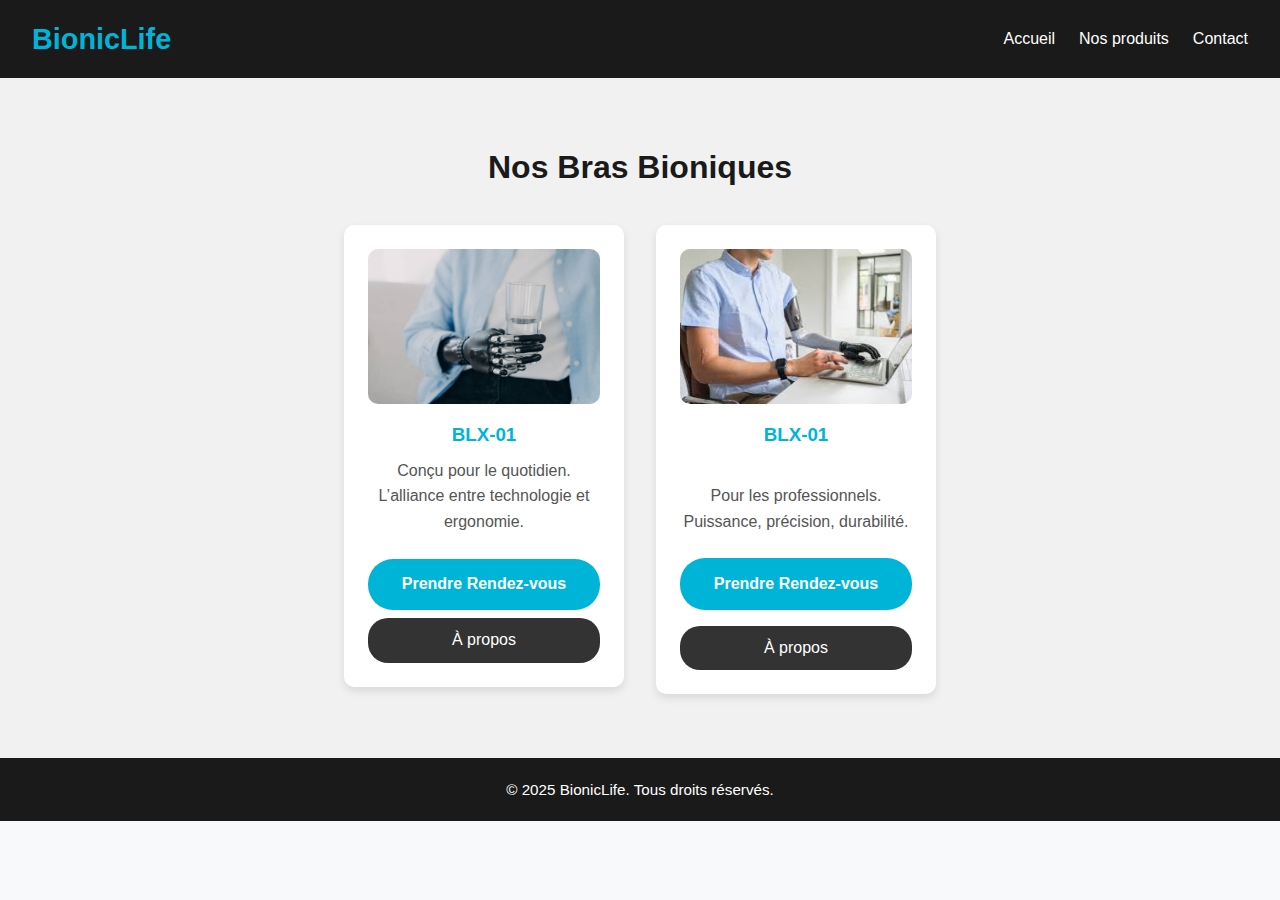
<file: boutique.html>
<!DOCTYPE html>
<html lang="fr">
<head>
  <meta charset="UTF-8">
  <meta name="viewport" content="width=device-width, initial-scale=1.0">
  <title>BionicLife | Boutique</title>
  <link rel="stylesheet" href="style.css">
</head>
<body>

<header>
  <nav class="navbar">
    <div class="logo">BionicLife</div>
    <ul class="nav-links">
      <li><a href="index.html">Accueil</a></li>
      <li><a href="boutique.html">Nos produits</a></li>
      <li><a href="contact.html">Contact</a></li>
    </ul>
  </nav>
</header>

<section class="featured-products">
  <h2>Nos Bras Bioniques</h2>
  <div class="product-grid">
    <div class="product-card">
      <img src="images/bras1.jpg" alt="Bras Bionique BLX-01">
      <h3>BLX-01</h3>
      <p>Conçu pour le quotidien. L’alliance entre technologie et ergonomie.</p>
      <a href="rendezvous.html" class="btn">Prendre Rendez-vous</a>
      <a href="a-propos.html" class="btn-secondary">À propos</a>
    </div>

    <div class="product-card">
      <img src="images/bras2.jpg" alt="Bras Bionique BLX-01">
      <h3>BLX-01</h3>
      <p><br>Pour les professionnels. Puissance, précision, durabilité.</p>
      <div class="button-group">
        <a href="rendezvous.html" class="btn">Prendre Rendez-vous</a>
        <a href="a-propos.html" class="btn-secondary">À propos</a>
      </div>
    </div>
    
</section>

<footer>
  <p>&copy; 2025 BionicLife. Tous droits réservés.</p>
</footer>

</body>
</html>
</file>
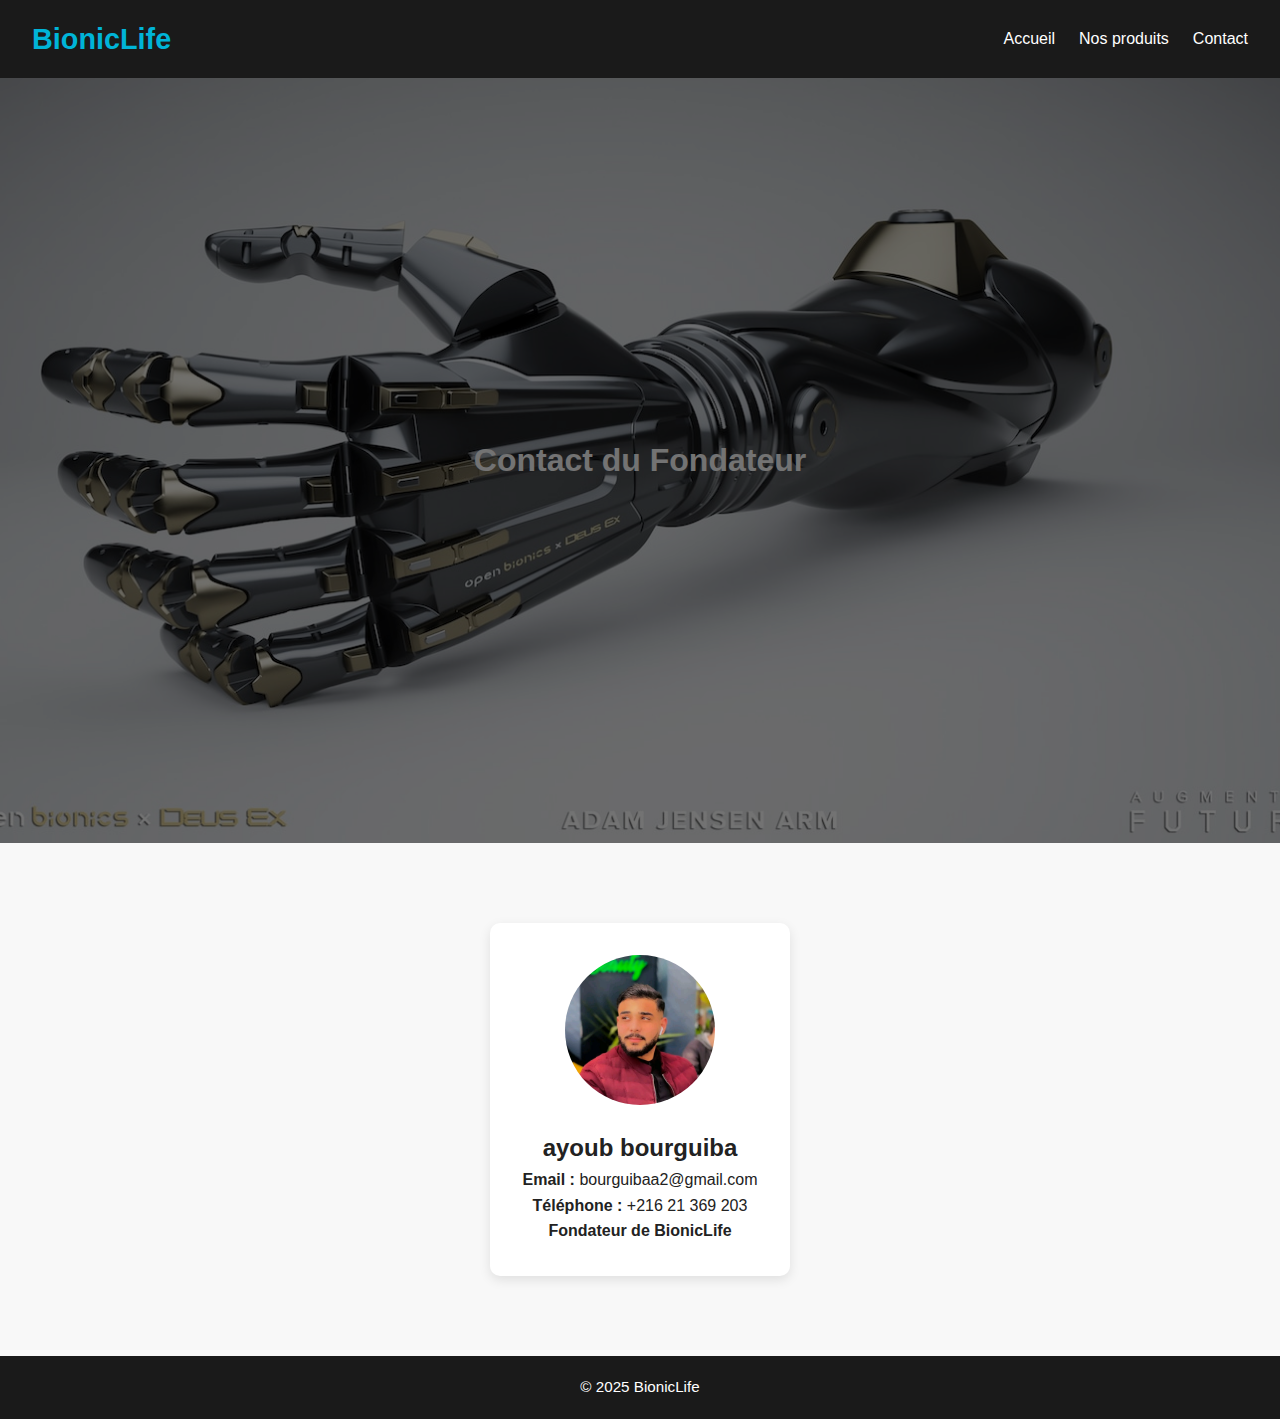
<file: contact.html>
<!DOCTYPE html>
<html lang="fr">
<head>
  <meta charset="UTF-8">
  <title>Contact – BionicLife</title>
  <link rel="stylesheet" href="style.css">
</head>
<body>
    <nav class="navbar">
        <div class="logo">BionicLife</div>
        <ul class="nav-links">
          <li><a href="index.html">Accueil</a></li>
          <li><a href="boutique.html">Nos produits</a></li>
          <li><a href="contact.html">Contact</a></li>
        </ul>
      </nav>

<header class="hero small-hero">
  <div class="hero-overlay">
    <h1>Contact du Fondateur</h1>
  </div>
</header>

<section class="form-section">
  <div class="founder-card">
    <img src="images/fondateur.jpg" alt="Photo du fondateur" class="founder-photo">
    <h2>ayoub bourguiba </h2>
    <p><strong>Email :</strong> bourguibaa2@gmail.com</p>
    <p><strong>Téléphone :</strong> +216 21 369 203</p>
    <p><strong>Fondateur de BionicLife</strong></p>
  </div>
</section>

<footer class="footer">
  <p>© 2025 BionicLife</p>
</footer>

</body>
</html>
</file>
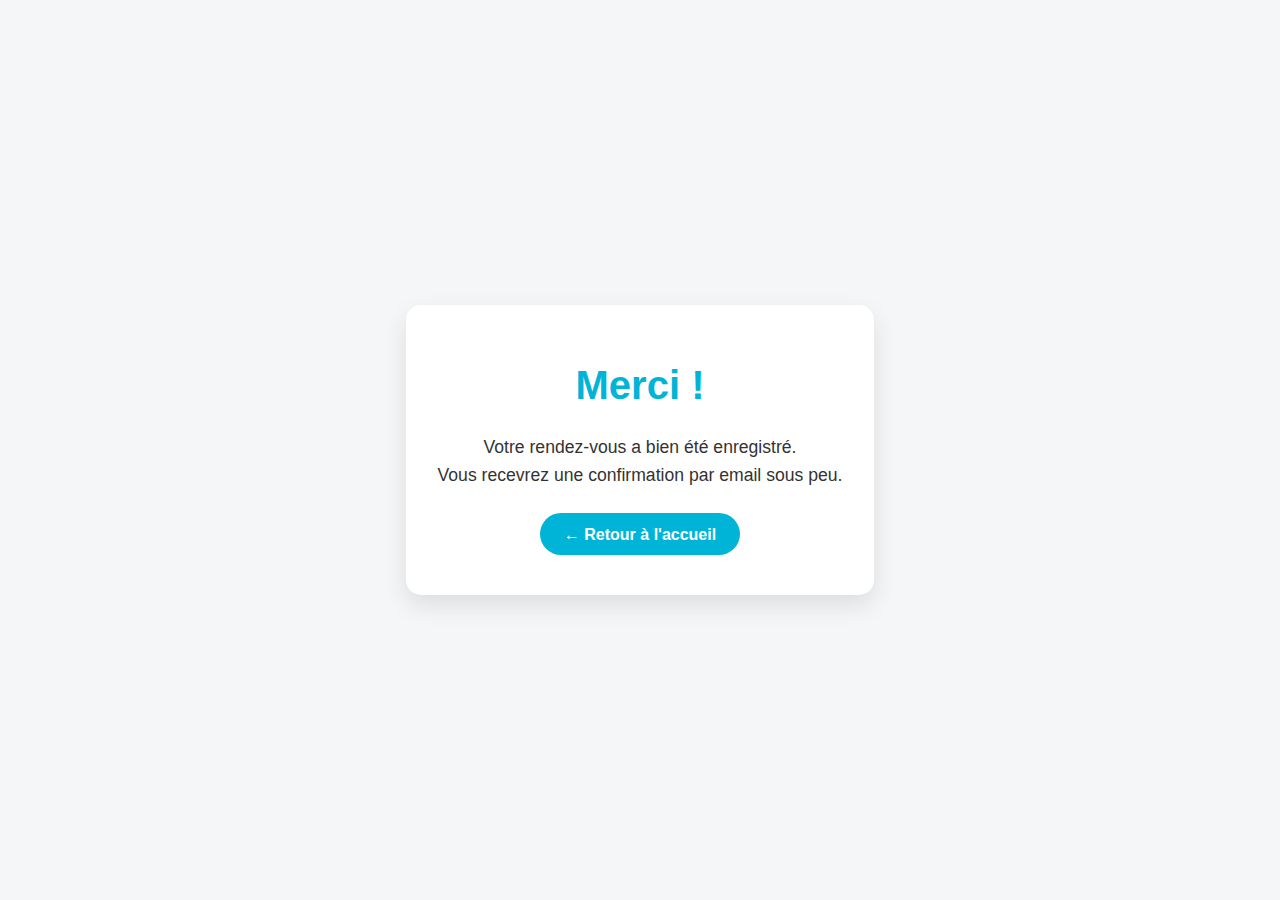
<file: merci.html>
<!DOCTYPE html>
<html lang="fr">
<head>
  <meta charset="UTF-8">
  <title>Merci – BionicLife</title>
  <link rel="stylesheet" href="style.css">
  <style>
    body {
      background-color: #f4f6f8;
      font-family: 'Poppins', sans-serif;
      color: #222;
      display: flex;
      flex-direction: column;
      justify-content: center;
      align-items: center;
      min-height: 100vh;
      margin: 0;
    }

    .thankyou-container {
      background: white;
      padding: 3rem 2rem;
      border-radius: 15px;
      box-shadow: 0 10px 25px rgba(0,0,0,0.1);
      max-width: 600px;
      text-align: center;
    }

    .thankyou-container h1 {
      font-size: 2.5rem;
      color: #00b4d8;
      margin-bottom: 1rem;
    }

    .thankyou-container p {
      font-size: 1.1rem;
      color: #333;
      margin-bottom: 2rem;
    }

    .btn-home {
      background-color: #00b4d8;
      color: white;
      padding: 0.8rem 1.5rem;
      border: none;
      border-radius: 25px;
      text-decoration: none;
      font-weight: bold;
      transition: background 0.3s ease;
    }

    .btn-home:hover {
      background-color: #0096c7;
    }

    @media screen and (max-width: 600px) {
      .thankyou-container {
        padding: 2rem 1rem;
      }
    }
  </style>
</head>
<body>

  <div class="thankyou-container">
    <h1>Merci !</h1>
    <p>Votre rendez-vous a bien été enregistré.<br>Vous recevrez une confirmation par email sous peu.</p>
    <a href="index.html" class="btn-home">← Retour à l'accueil</a>
  </div>

</body>
</html>
</file>
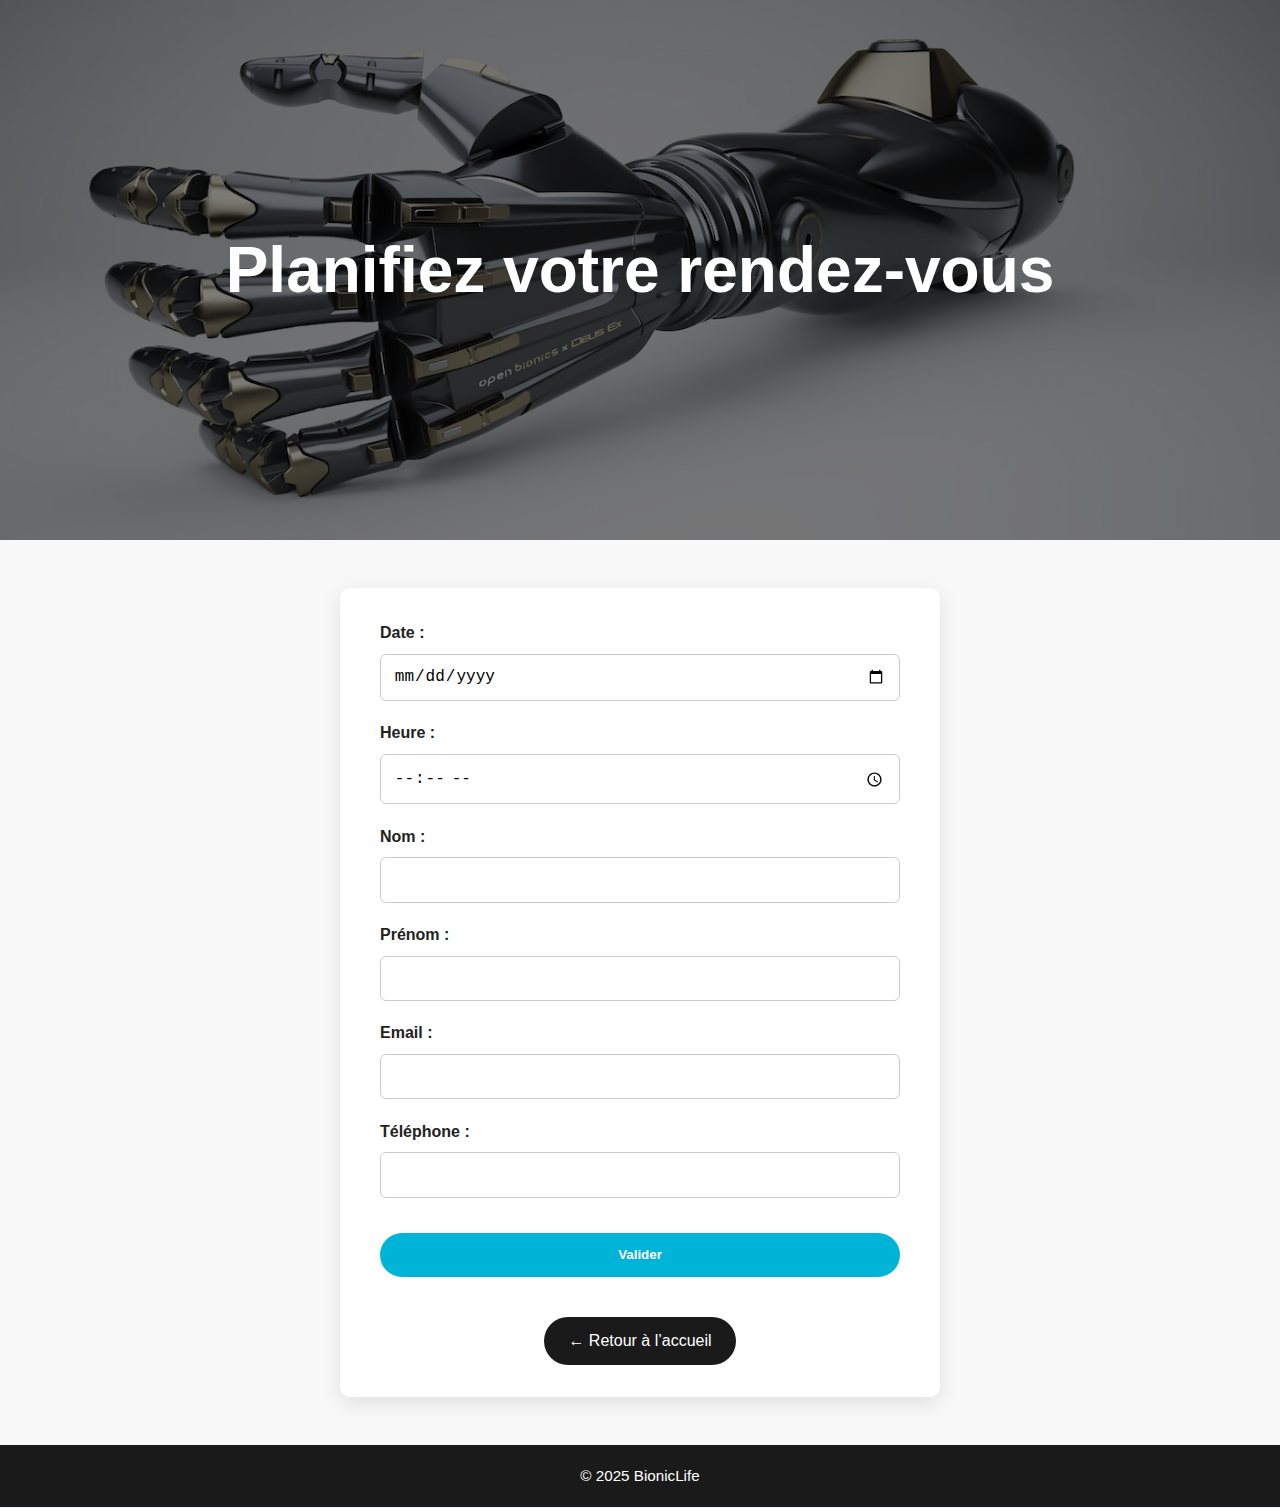
<file: rendezvous.html>
<!DOCTYPE html>
<html lang="fr">
<head>
  <meta charset="UTF-8">
  <title>Rendez-vous – BionicLife</title>
  <link rel="stylesheet" href="style.css">
</head>
<body>

<!-- HERO -->
<header class="hero-rdv">
  <div class="hero-overlay">
    <h1>Planifiez votre rendez-vous</h1>
  </div>
</header>

<!-- FORMULAIRE -->
<section class="form-section">
  <form action="merci.html" method="GET" class="appointment-form">
    <div class="form-group">
      <label for="date">Date :</label>
      <input type="date" name="date" id="date" required min="">
    </div>
    <div class="form-group">
      <label for="time">Heure :</label>
      <input type="time" name="time" id="time" required min="08:00" max="16:00">
    </div>
    <div class="form-group">
      <label for="lastname">Nom :</label>
      <input type="text" name="lastname" id="lastname" required>
    </div>
    <div class="form-group">
      <label for="firstname">Prénom :</label>
      <input type="text" name="firstname" id="firstname" required>
    </div>
    <div class="form-group">
      <label for="email">Email :</label>
      <input type="email" name="email" id="email" required>
    </div>
    <div class="form-group">
      <label for="phone">Téléphone :</label>
      <input type="tel" name="phone" id="phone" required>
    </div>
    <button type="submit" class="btn">Valider</button>
    <p id="confirmation" class="confirmation-msg"></p>
    <div class="back-home-container">
        <a href="index.html" class="btn-secondary">← Retour à l’accueil</a>
      </div>
      
  </form>
</section>

<!-- FOOTER -->
<footer class="footer">
  <p>© 2025 BionicLife</p>
</footer>

<script>
function confirmForm() {
  document.getElementById("confirmation").innerText = "✅ Votre rendez-vous a bien été enregistré.";
  return false; // empêche l'envoi réel
}
</script>
<script>
    window.onload = function () {
      const dateInput = document.getElementById("date");
      const today = new Date();
      const yyyy = today.getFullYear();
      const mm = String(today.getMonth() + 1).padStart(2, '0');
      const dd = String(today.getDate()).padStart(2, '0');
      const minDate = `${yyyy}-${mm}-${dd}`;
      dateInput.setAttribute("min", minDate);
    };
  
    function confirmForm() {
      const dateInput = document.getElementById("date").value;
      const timeInput = document.getElementById("time").value;
  
      const selectedDate = new Date(dateInput);
      const today = new Date();
      today.setHours(0, 0, 0, 0); // ignore time for comparison
  
      if (selectedDate < today) {
        alert("❌ Veuillez choisir une date future.");
        return false;
      }
  
      // Vérification horaire : 08:00 à 16:00
      if (timeInput < "08:00" || timeInput > "16:00") {
        alert("❌ Veuillez choisir une heure entre 08:00 et 16:00.");
        return false;
      }
  
      document.getElementById("confirmation").innerText = "✅ Votre rendez-vous a bien été enregistré.";
      return false; // pour ne pas recharger la page
    }
  </script>
  
  
</body>
</html>
</file>
<file: style.css>
/* RESET */
* {
    margin: 0;
    padding: 0;
    box-sizing: border-box;
  }
  
  /* BASE */
  body {
    font-family: 'Poppins', sans-serif;
    background-color: #f8f9fa;
    color: #222;
    line-height: 1.6;
  }
  
  /* NAVBAR */
  .navbar {
    display: flex;
    justify-content: space-between;
    align-items: center;
    background-color: #1a1a1a;
    padding: 1rem 2rem;
  }
  
  .logo {
    font-size: 1.8rem;
    font-weight: bold;
    color: #00b4d8;
  }
  
  .nav-links {
    list-style: none;
    display: flex;
    gap: 1.5rem;
  }
  
  .nav-links a {
    text-decoration: none;
    color: white;
    font-weight: 500;
    transition: color 0.3s;
  }
  
  .nav-links a:hover {
    color: #00b4d8;
  }
  
  /* HERO */
.hero {
    background: url('images/hero-arm.jpg') center/cover no-repeat;
    height: 85vh;
    display: flex;
    align-items: center;
    justify-content: center;
    text-align: center;
    position: relative;
    color: white;
  }
  
  .hero::after {
    content: "";
    position: absolute;
    inset: 0;
    background-color: rgba(0, 0, 0, 0.55);
    z-index: 1;
  }
  
  .hero-content {
    position: relative;
    z-index: 2;
    padding: 2rem;
  }
  
  .hero-content h1 {
    font-size: 3rem;
    margin-bottom: 1rem;
  }
  
  .hero-content p {
    font-size: 1.2rem;
    margin-bottom: 1.5rem;
  }
  
  
  .btn {
    background-color: #00b4d8;
    color: white;
    padding: 0.8rem 1.5rem;
    border-radius: 25px;
    text-decoration: none;
    font-weight: bold;
    transition: background 0.3s;
  }
  
  .btn:hover {
    background-color: #0096c7;
  }
  
  .btn-secondary {
    background-color: #333;
    color: white;
    padding: 0.6rem 1.2rem;
    border-radius: 20px;
    text-decoration: none;
    margin-top: 0.5rem;
    display: inline-block;
  }
  
  .btn-secondary:hover {
    background-color: #555;
  }
  
  /* ABOUT */
  .about {
    padding: 4rem 2rem;
    background-color: #ffffff;
    text-align: center;
  }
  
  .about h2 {
    font-size: 2.2rem;
    color: #1a1a1a;
    margin-bottom: 1rem;
  }
  
  .about p {
    max-width: 700px;
    margin: 0 auto;
    font-size: 1.1rem;
    color: #555;
  }
  
  /* PRODUCTS */
  .featured-products {
    padding: 4rem 2rem;
    background-color: #f1f1f1;
    text-align: center;
  }
  
  .featured-products h2 {
    font-size: 2rem;
    margin-bottom: 2rem;
    color: #1a1a1a;
  }
  
  .product-grid {
    display: flex;
    justify-content: center;
    flex-wrap: wrap;
    gap: 2rem;
    align-items: stretch; /* 🔥 ceci force toutes les cartes à prendre la même hauteur */
  }
  
  .product-card {
    background: white;
    padding: 1.5rem;
    border-radius: 10px;
    width: 280px;
    display: flex;
    flex-direction: column;
    justify-content: space-between;
    height: 100%;
    box-shadow: 0 4px 8px rgba(0,0,0,0.1);
    transition: transform 0.3s;
  }
  
  .product-card:hover {
    transform: translateY(-5px);
  }
  
  
  .product-card img {
    width: 100%;
    border-radius: 10px;
    margin-bottom: 1rem;
  }
  
  .product-card h3 {
    color: #00b4d8;
    margin-bottom: 0.5rem;
  }
  
  .product-card p {
    color: #555;
    margin-bottom: 1.5rem;
  }
  
  .button-group {
    margin-top: auto;
    display: flex;
    flex-direction: column;
    gap: 0.5rem;
  }
  
  
  
  /* REVIEWS */
  .reviews {
    padding: 4rem 2rem;
    background-color: #ffffff;
    text-align: center;
  }
  
  .reviews h2 {
    font-size: 2rem;
    color: #1a1a1a;
    margin-bottom: 2rem;
  }
  
  .review-grid {
    display: flex;
    justify-content: center;
    gap: 2rem;
    flex-wrap: wrap;
  }
  
  .review-card {
    background-color: #f5f5f5;
    padding: 1.5rem;
    border-radius: 10px;
    max-width: 300px;
    box-shadow: 0 2px 6px rgba(0,0,0,0.1);
  }
  
  .review-card img {
    width: 70px;
    height: 70px;
    border-radius: 50%;
    object-fit: cover;
    margin-bottom: 1rem;
  }
  
  .review-card p {
    font-style: italic;
    margin-bottom: 0.5rem;
  }
  
  .review-card h4 {
    color: #333;
  }
  
  /* FOOTER */
  footer {
    background-color: #1a1a1a;
    color: white;
    text-align: center;
    padding: 1.2rem;
    font-size: 0.95rem;
  }
  /* HERO RENDEZ-VOUS */
.hero-rdv {
    background: url('images/hero-rdv.jpg') center/cover no-repeat;
    height: 60vh;
    position: relative;
    display: flex;
    align-items: center;
    justify-content: center;
  }
  
  .hero-rdv .hero-overlay {
    background: rgba(0, 0, 0, 0.5);
    width: 100%;
    height: 100%;
    position: absolute;
    inset: 0;
    display: flex;
    align-items: center;
    justify-content: center;
    color: white;
    z-index: 1;
    font-size: 2rem;
    font-weight: bold;
    text-align: center;
  }
  
  /* FORMULAIRE */
  .form-section {
    background-color: #f8f8f8;
    padding: 3rem 1rem;
    display: flex;
    justify-content: center;
  }
  
  .appointment-form {
    background: white;
    padding: 2rem 2.5rem;
    border-radius: 10px;
    box-shadow: 0 6px 20px rgba(0, 0, 0, 0.1);
    width: 100%;
    max-width: 600px;
  }
  
  .appointment-form .form-group {
    margin-bottom: 1.2rem;
    display: flex;
    flex-direction: column;
  }
  
  .appointment-form label {
    margin-bottom: 0.5rem;
    font-weight: 600;
  }
  
  .appointment-form input {
    padding: 0.8rem;
    border: 1px solid #ccc;
    border-radius: 6px;
    font-size: 1rem;
  }
  
  .appointment-form .btn {
    background-color: #00b4d8;
    color: white;
    border: none;
    padding: 0.9rem 1.5rem;
    border-radius: 25px;
    font-weight: bold;
    cursor: pointer;
    width: 100%;
    transition: background 0.3s;
    margin-top: 1rem;
  }
  
  .appointment-form .btn:hover {
    background-color: #0096c7;
  }
  
  .confirmation-msg {
    margin-top: 1rem;
    color: green;
    font-weight: bold;
    text-align: center;
  }
  .hero-rdv {
    background: url('images/hero-arm.jpg') center/cover no-repeat;
    height: 60vh;
    display: flex;
    align-items: center;
    justify-content: center;
    text-align: center;
    color: white;
    position: relative;
  }
  
  .hero-title {
    font-size: 2.5rem;
    font-weight: bold;
    z-index: 1;
    text-shadow: 2px 2px 4px rgba(0,0,0,0.6);
  }
  .back-home-container {
    margin-top: 2rem;
    text-align: center;
  }
  
  .back-home-container .btn-secondary {
    background-color: #1a1a1a;
    color: white;
    padding: 0.7rem 1.5rem;
    border-radius: 25px;
    text-decoration: none;
    font-weight: 500;
    transition: background-color 0.3s;
  }
  
  .back-home-container .btn-secondary:hover {
    background-color: #333;
  }
  .founder-card {
    background: white;
    text-align: center;
    padding: 2rem;
    margin: 2rem auto;
    border-radius: 10px;
    box-shadow: 0 4px 12px rgba(0,0,0,0.1);
    max-width: 400px;
  }
  
  .founder-photo {
    width: 150px;
    height: 150px;
    object-fit: cover;
    border-radius: 50%;
    margin-bottom: 1rem;
  }
  .about-section {
    padding: 4rem 2rem;
    background-color: #f8f9fa;
    text-align: center;
  }
  
  .about-section h2 {
    font-size: 2rem;
    margin-bottom: 1rem;
    color: #1a1a1a;
  }
  
  .about-section p {
    max-width: 800px;
    margin: 0 auto 2rem;
    color: #555;
    font-size: 1.1rem;
    line-height: 1.8;
  }
  
  .video-container {
    max-width: 800px;
    margin: 0 auto;
    box-shadow: 0 4px 20px rgba(0, 0, 0, 0.1);
  }
  .video-container {
    max-width: 800px;
    margin: 2rem auto;
    border-radius: 10px;
    overflow: hidden;
    box-shadow: 0 6px 20px rgba(0, 0, 0, 0.15);
  }
</file>
